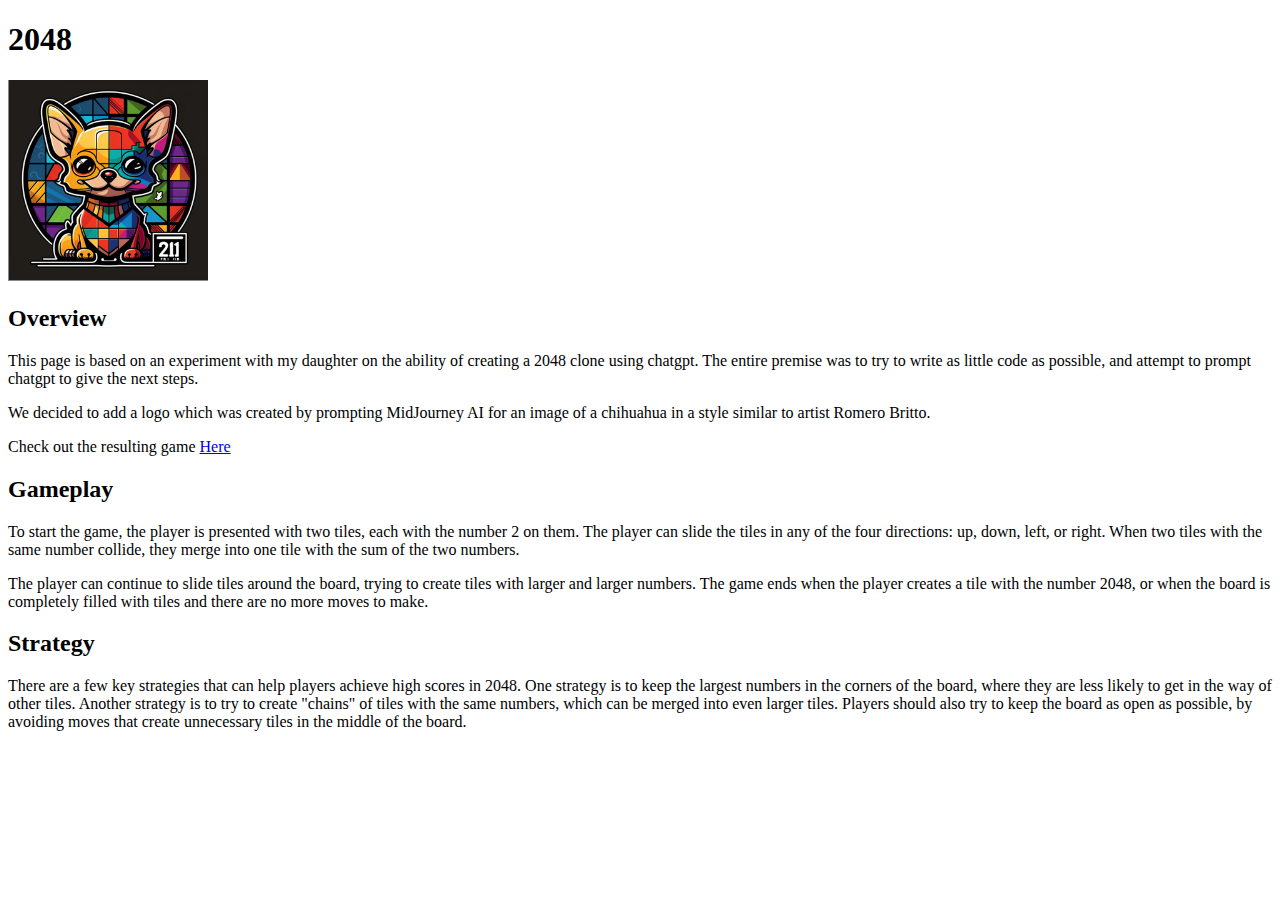
<file: 2048/index.html>
<!DOCTYPE html>
<html>
  <head>
    <meta charset="UTF-8">
    <title>2048 Game With  Chat GPT</title>
  </head>
  <body>
    <h1>2048</h1>
    <img src="Capture.PNG"/></p>
    <section>
      <h2>Overview</h2>
      <p>This page is based on an experiment with my daughter on the ability of creating a 2048 clone using chatgpt. The entire premise was to try to write as little code as possible, and attempt to prompt chatgpt to give the next steps. </p>
      <p>We decided to add a logo which was created by prompting MidJourney AI for an image of a chihuahua in a style similar to artist Romero Britto. 
      <p>Check out the resulting game <a href="game.html">Here</a></p>
    </section>

    <section>
      <h2>Gameplay</h2>
      <p>To start the game, the player is presented with two tiles, each with the number 2 on them. The player can slide the tiles in any of the four directions: up, down, left, or right. When two tiles with the same number collide, they merge into one tile with the sum of the two numbers.</p>
      <p>The player can continue to slide tiles around the board, trying to create tiles with larger and larger numbers. The game ends when the player creates a tile with the number 2048, or when the board is completely filled with tiles and there are no more moves to make.</p>
    </section>

    <section>
      <h2>Strategy</h2>
      <p>There are a few key strategies that can help players achieve high scores in 2048. One strategy is to keep the largest numbers in the corners of the board, where they are less likely to get in the way of other tiles. Another strategy is to try to create "chains" of tiles with the same numbers, which can be merged into even larger tiles. Players should also try to keep the board as open as possible, by avoiding moves that create unnecessary tiles in the middle of the board.</p>
    </section>
    
  </body>
</html>
</file>
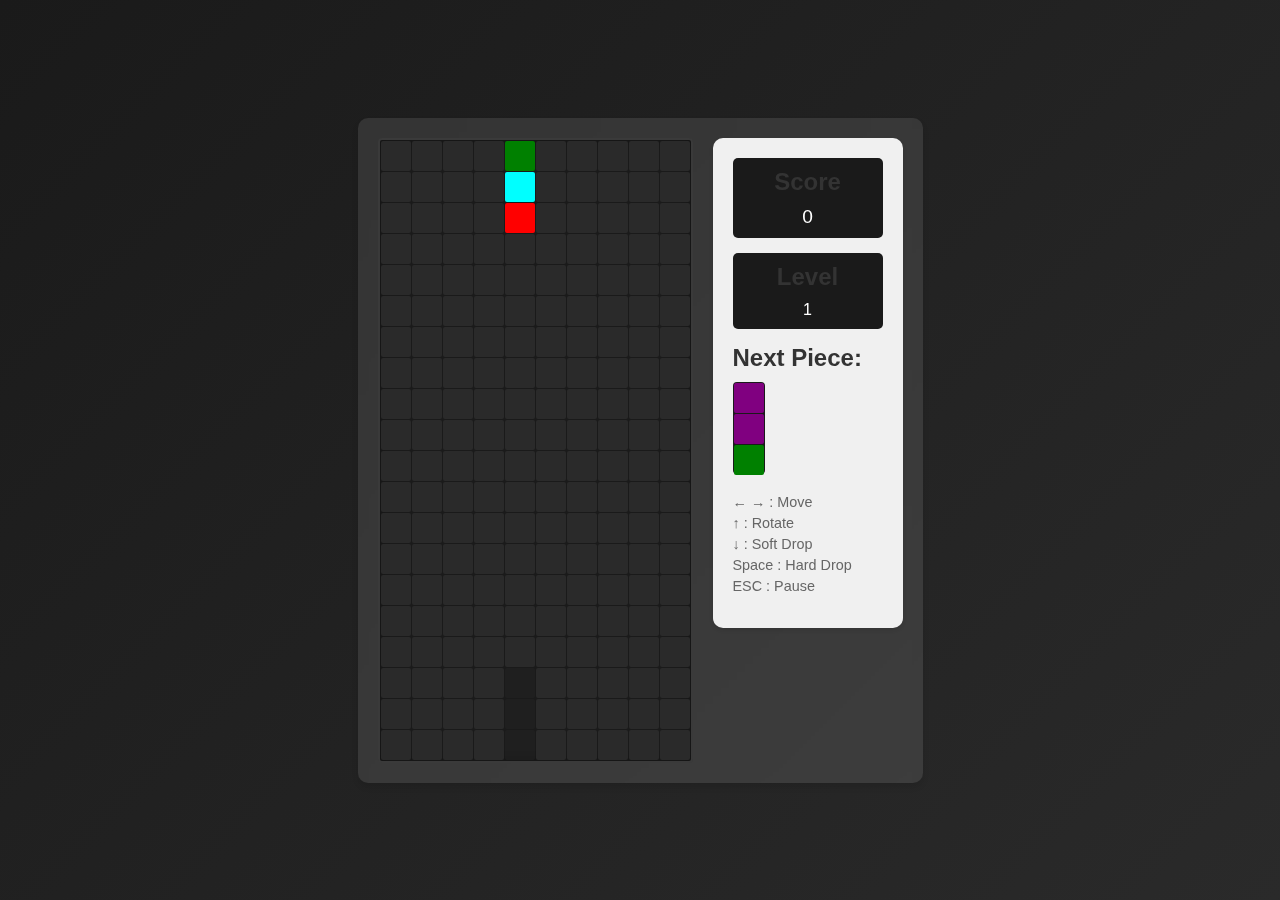
<file: columns/index.html>
<!DOCTYPE html>
<html lang="en">
<head>
    <meta charset="UTF-8">
    <meta name="viewport" content="width=device-width, initial-scale=1.0, maximum-scale=1.0, user-scalable=no">
    <title>Columns Game</title>
    <style>
        :root {
            --cell-size: min(30px, calc((100vw - 40px) / 12));
            --grid-gap: 1px;
            --board-bg: #1a1a1a;
            --cell-bg: #2a2a2a;
            --border-color: #3a3a3a;
            --ui-bg: #f0f0f0;
            --text-color: #333;
            --accent-color: #4CAF50;
        }

        body {
            margin: 0;
            min-height: 100vh;
            min-height: -webkit-fill-available;
            display: flex;
            justify-content: center;
            align-items: center;
            background: linear-gradient(135deg, #1a1a1a 0%, #2a2a2a 100%);
            font-family: 'Arial', sans-serif;
            color: var(--text-color);
            padding: 10px;
            box-sizing: border-box;
            touch-action: none;
        }

        html {
            height: -webkit-fill-available;
        }

        .game-container {
            display: flex;
            flex-direction: row;
            justify-content: center;
            align-items: flex-start;
            gap: 20px;
            padding: 20px;
            position: relative;
            background: rgba(255, 255, 255, 0.1);
            border-radius: 10px;
            backdrop-filter: blur(5px);
            box-shadow: 0 4px 6px rgba(0, 0, 0, 0.1);
            max-width: 100%;
            box-sizing: border-box;
        }

        @media (max-width: 600px) {
            .game-container {
                flex-direction: column;
                padding: 10px;
                gap: 10px;
            }

            .game-info {
                width: 100%;
                display: flex;
                flex-wrap: wrap;
                justify-content: space-around;
                align-items: center;
                gap: 10px;
            }

            .preview-container {
                display: flex;
                flex-direction: column;
                align-items: center;
            }

            .controls-info {
                width: 100%;
            }
        }
        
        .game-board {
            display: grid;
            grid-template-columns: repeat(10, var(--cell-size));
            grid-template-rows: repeat(20, var(--cell-size));
            gap: var(--grid-gap);
            background-color: var(--board-bg);
            border: 2px solid var(--border-color);
            border-radius: 4px;
            padding: var(--grid-gap);
            box-shadow: inset 0 0 10px rgba(0, 0, 0, 0.3);
        }
        
        .cell {
            width: var(--cell-size);
            height: var(--cell-size);
            background-color: var(--cell-bg);
            border-radius: 2px;
            transition: background-color 0.15s ease;
        }

        .cell.ghost {
            background-color: var(--ghost-color);
            opacity: 0.3;
        }

        .cell.match {
            animation: match-flash 0.5s ease-out;
        }

        @keyframes match-flash {
            0%, 50% {
                transform: scale(0.9);
                filter: brightness(1.5);
            }
            100% {
                transform: scale(1);
                filter: brightness(1);
            }
        }
        
        .game-info {
            padding: 20px;
            background-color: var(--ui-bg);
            border-radius: 10px;
            box-shadow: 0 2px 4px rgba(0, 0, 0, 0.1);
            min-width: min(150px, calc(100vw - 40px));
        }

        .game-info h2, .game-info h3 {
            margin: 0 0 10px 0;
            color: var(--text-color);
            font-size: clamp(1rem, 4vw, 1.5rem);
        }

        .score-container {
            background: var(--board-bg);
            padding: 10px;
            border-radius: 5px;
            color: white;
            text-align: center;
            margin-bottom: 15px;
            font-size: clamp(1rem, 4vw, 1.2em);
        }

        .level-indicator {
            background: var(--board-bg);
            padding: 10px;
            border-radius: 5px;
            color: white;
            text-align: center;
            margin-bottom: 15px;
        }
        
        .preview-area {
            width: var(--cell-size);
            height: calc(var(--cell-size) * 3);
            display: grid;
            grid-template-rows: repeat(3, var(--cell-size));
            gap: var(--grid-gap);
            background-color: var(--board-bg);
            margin: 10px 0;
            padding: var(--grid-gap);
            border-radius: 4px;
        }
        
        .preview-cell {
            background-color: var(--cell-bg);
            border-radius: 2px;
            transition: background-color 0.15s ease;
        }

        .overlay {
            display: none;
            position: absolute;
            top: 50%;
            left: 50%;
            transform: translate(-50%, -50%);
            background: rgba(0, 0, 0, 0.95);
            color: white;
            padding: 30px;
            border-radius: 10px;
            text-align: center;
            z-index: 100;
            backdrop-filter: blur(5px);
            box-shadow: 0 0 20px rgba(0, 0, 0, 0.5);
            width: min(80%, 300px);
        }

        .overlay.active {
            display: block;
            animation: overlay-fade-in 0.3s ease-out;
        }

        @keyframes overlay-fade-in {
            from {
                opacity: 0;
                transform: translate(-50%, -60%);
            }
            to {
                opacity: 1;
                transform: translate(-50%, -50%);
            }
        }

        .overlay button {
            margin-top: 20px;
            padding: 10px 20px;
            background-color: var(--accent-color);
            border: none;
            color: white;
            border-radius: 5px;
            cursor: pointer;
            font-size: clamp(1rem, 4vw, 1.1em);
            transition: background-color 0.2s ease;
        }

        .overlay button:hover {
            background-color: #45a049;
            transform: translateY(-1px);
        }

        .overlay button:active {
            transform: translateY(0);
        }

        .controls-info {
            margin-top: 20px;
            font-size: clamp(0.8rem, 3vw, 0.9em);
            color: #666;
        }

        .controls-info ul {
            list-style: none;
            padding: 0;
            text-align: left;
        }

        .controls-info li {
            margin: 5px 0;
        }

        @media (max-height: 700px) {
            :root {
                --cell-size: min(25px, calc((100vh - 100px) / 22));
            }
        }
    </style>
</head>
<body>
    <div class="game-container">
        <div class="game-board">
            <!-- Game cells will be generated by JavaScript -->
        </div>
        <div class="game-info">
            <div class="score-container">
                <h2>Score</h2>
                <div id="score">0</div>
            </div>
            <div class="level-indicator">
                <h3>Level</h3>
                <div id="level">1</div>
            </div>
            <div class="preview-container">
                <h3>Next Piece:</h3>
                <div class="preview-area">
                    <div class="preview-cell"></div>
                    <div class="preview-cell"></div>
                    <div class="preview-cell"></div>
                </div>
            </div>
            <div class="controls-info">
                <ul>
                    <li>← → : Move</li>
                    <li>↑ : Rotate</li>
                    <li>↓ : Soft Drop</li>
                    <li>Space : Hard Drop</li>
                    <li>ESC : Pause</li>
                </ul>
            </div>
        </div>
        <div id="overlay" class="overlay">
            <h2 id="overlay-message">Game Paused</h2>
            <button id="overlay-button">Resume</button>
        </div>
    </div>
    <script src="game.js"></script>
</body>
</html>
</file>
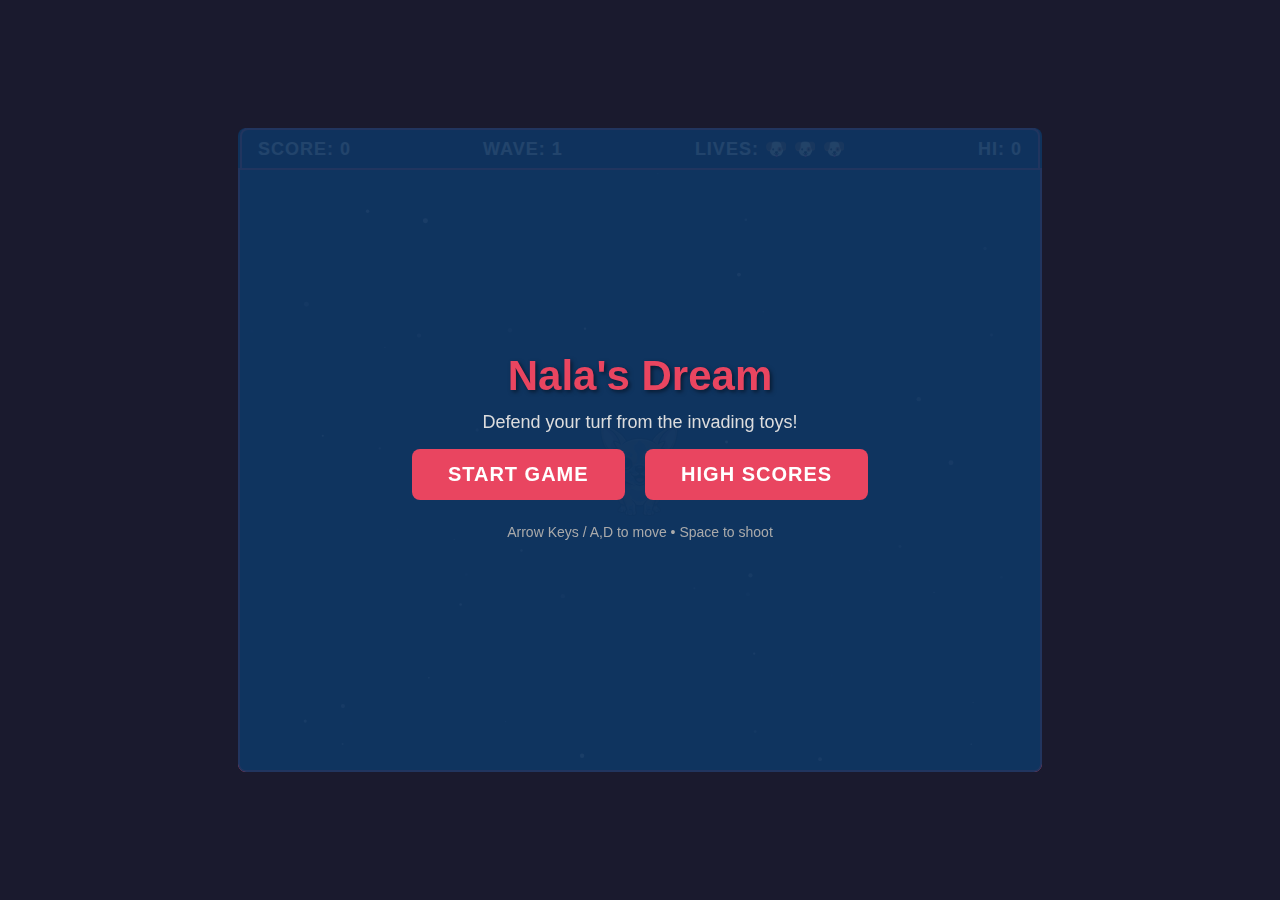
<file: Nalas-Dream/index.html>
<!DOCTYPE html>
<html lang="en">
<head>
    <meta charset="UTF-8">
    <meta name="viewport" content="width=device-width, initial-scale=1.0">
    <title>Nala's Dream</title>
    <link rel="stylesheet" href="style.css">
</head>
<body>
    <div id="game-container">
        <div id="hud">
            <div id="score-display">SCORE: <span id="score">0</span></div>
            <div id="wave-display">WAVE: <span id="wave">1</span></div>
            <div id="lives-display">LIVES: <span id="lives"></span></div>
            <div id="highscore-display">HI: <span id="highscore">0</span></div>
        </div>
        <canvas id="gameCanvas"></canvas>
        <div id="overlay" class="overlay">
            <div id="overlay-content">
                <h1 id="overlay-title">Nala's Dream</h1>
                <p id="overlay-subtitle">Defend your turf from the invading toys!</p>
                <div id="overlay-scores" class="hidden">
                    <p>Score: <span id="final-score">0</span></p>
                    <p>Wave: <span id="final-wave">1</span></p>
                </div>
                <div id="name-input-wrapper" class="hidden">
                    <label for="player-name">Enter your name:</label>
                    <input type="text" id="player-name" maxlength="12" placeholder="Your name" autocomplete="off">
                    <button id="save-score-btn">SAVE SCORE</button>
                </div>
                <div id="highscore-list" class="hidden">
                    <h2>Top Scores</h2>
                    <ol id="score-list"></ol>
                </div>
                <button id="start-btn" class="hidden">START GAME</button>
                <button id="scores-btn">HIGH SCORES</button>
                <p class="controls-hint">Arrow Keys / A,D to move &bull; Space to shoot</p>
            </div>
        </div>
    </div>
    <script src="js/constants.js"></script>
    <script src="js/assets.js"></script>
    <script src="js/audio.js"></script>
    <script src="js/player.js"></script>
    <script src="js/enemies.js"></script>
    <script src="js/pillow.js"></script>
    <script src="js/waves.js"></script>
    <script src="js/game.js"></script>
    <script src="js/main.js"></script>
</body>
</html>
</file>
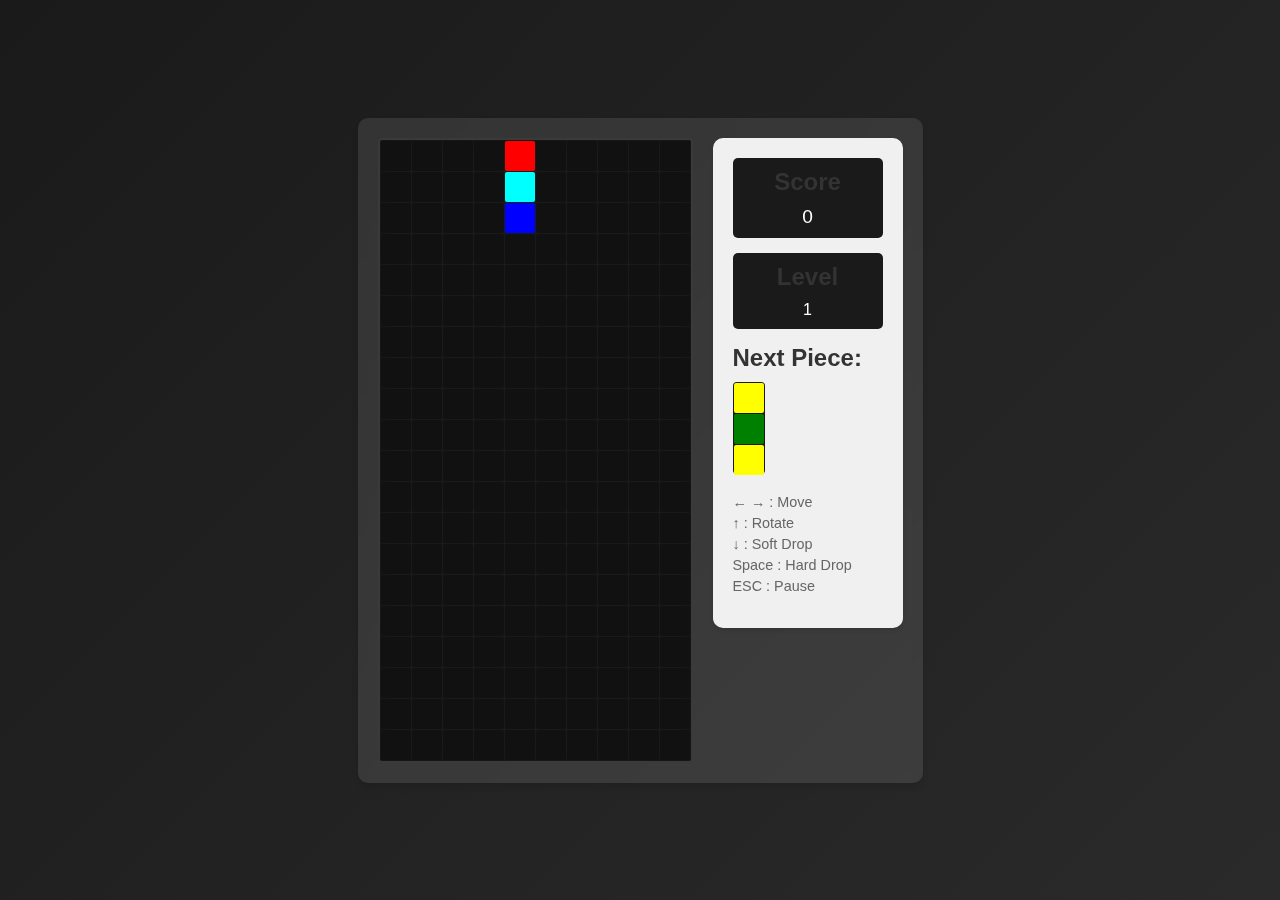
<file: columns/version2/index.html>
<!DOCTYPE html>
<html lang="en">
<head>
    <meta charset="UTF-8">
    <meta name="viewport" content="width=device-width, initial-scale=1.0, maximum-scale=1.0, user-scalable=no">
    <title>Columns Game V2</title>
    <link rel="stylesheet" href="styles.css">
</head>
<body>
    <div class="game-container">
        <div class="game-board">
            <!-- Game cells will be generated by JavaScript -->
        </div>
        <div class="game-info">
            <div class="score-container">
                <h2>Score</h2>
                <div id="score">0</div>
            </div>
            <div class="level-indicator">
                <h3>Level</h3>
                <div id="level">1</div>
            </div>
            <div class="preview-container">
                <h3>Next Piece:</h3>
                <div class="preview-area">
                    <div class="preview-cell"></div>
                    <div class="preview-cell"></div>
                    <div class="preview-cell"></div>
                </div>
            </div>
            <div class="controls-info">
                <ul>
                    <li>← → : Move</li>
                    <li>↑ : Rotate</li>
                    <li>↓ : Soft Drop</li>
                    <li>Space : Hard Drop</li>
                    <li>ESC : Pause</li>
                </ul>
            </div>
        </div>
        <div id="overlay" class="overlay">
            <h2 id="overlay-message">Game Paused</h2>
            <button id="overlay-button">Resume</button>
        </div>
    </div>
    <script type="module" src="game.js"></script>
</body>
</html>
</file>
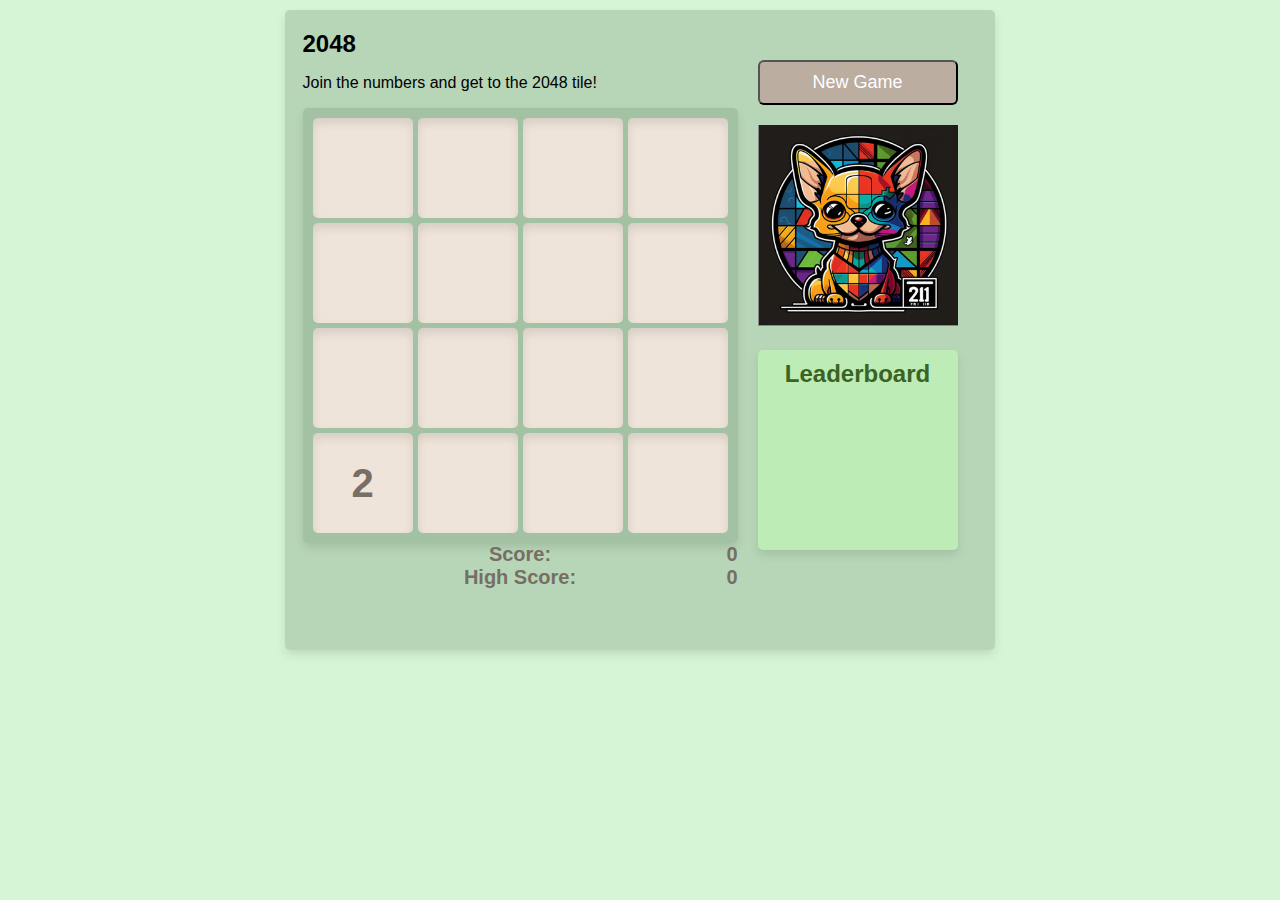
<file: 2048/game.html>
<!DOCTYPE html>
<html lang="en">

<head>
  <meta charset="UTF-8" />
  <meta name="viewport" content="width=850, user-scalable=no">
  <meta http-equiv="X-UA-Compatible" content="ie=edge" />
  <title>2048 Game</title>
  <link rel="stylesheet" type="text/css" href="2048.css">
  <script>
    // Define the game board
    const board = [];
    const BOARD_SIZE = 4;
    const TILE_SIZE = 100; // Specifies that each tile is 100 pixels wide and tall

    // initial score
    score = 0;

    // Get the previous high score from localStorage or set it to 0 if it doesn't exist
    let highScore = localStorage.getItem("highScore") || 0;

    // Create the game board
    function createBoard() {
      for (let i = 0; i < BOARD_SIZE; i++) {
        board[i] = [];
        for (let j = 0; j < BOARD_SIZE; j++) {
          board[i][j] = 0;
        }
      }
    }

    function renderBoard() {
      const gameBoard = document.querySelector('.game-board');

      // Clear the board
      gameBoard.innerHTML = '';

      // Render each tile
      for (let i = 0; i < BOARD_SIZE; i++) {
        for (let j = 0; j < BOARD_SIZE; j++) {
          let tile = document.createElement('div');
          tile.className = 'tile';

          if (board[i][j] !== 0) {
            tile.textContent = board[i][j];

            // Check if this tile is the new one and apply the new color if it is
            if (i === newTilePosition.x && j === newTilePosition.y) {
              tile.classList.add('new-tile');

              setTimeout(() => {
                tile.classList.remove('new-tile');
              }, 100);
            } else {
              tile.classList.add(`tile-${board[i][j]}`);
            }
          }

          tile.style.top = `${i * TILE_SIZE}px`;
          tile.style.left = `${j * TILE_SIZE}px`;

          gameBoard.appendChild(tile);
        }
      }

      const scoreboardElement = document.getElementById("scoreboard");
      scoreboardElement.innerHTML = score.toString();
    }

    // Render the game board
    function renderBoard1() {
      const gameBoard = document.querySelector('.game-board');
      gameBoard.innerHTML = '';

      for (let i = 0; i < BOARD_SIZE; i++) {
        for (let j = 0; j < BOARD_SIZE; j++) {
          const tile = document.createElement('div');
          tile.classList.add('tile');
          tile.textContent = board[i][j] !== 0 ? board[i][j] : '';
          gameBoard.appendChild(tile);
        }
      }
    }

    // Start the game
    function startGame() {
      score = 0;
      createBoard();
      addNewTile()
      renderBoard();
      updateLeaderboard();
    }


    function moveTilesRight() {
      let hasMoved = false;

      for (let i = 0; i < BOARD_SIZE; i++) {
        for (let j = BOARD_SIZE - 2; j >= 0; j--) {
          if (board[i][j] !== 0) {
            let k = j + 1;

            while (k < BOARD_SIZE && board[i][k] === 0) {
              k++;
            }

            if (k < BOARD_SIZE && board[i][j] === board[i][k]) {
              board[i][k] *= 2;
              score += board[i][k];

              board[i][j] = 0;
              hasMoved = true;
            } else if (k - 1 !== j) {
              board[i][k - 1] = board[i][j];
              board[i][j] = 0;
              hasMoved = true;
            }
          }
        }
      }

      if (hasMoved) {
        addNewTile(); // Add a new tile after the move
        renderBoard();
      }

      isGameOver();
    }

    function moveTilesLeft() {
      let hasMoved = false;

      for (let i = 0; i < BOARD_SIZE; i++) {
        for (let j = 1; j < BOARD_SIZE; j++) {
          if (board[i][j] !== 0) {
            let k = j - 1;

            while (k >= 0 && board[i][k] === 0) {
              k--;
            }

            if (k >= 0 && board[i][j] === board[i][k]) {
              board[i][k] *= 2;
              board[i][j] = 0;
              score += board[i][k];
              hasMoved = true;
            } else if (k + 1 !== j) {
              board[i][k + 1] = board[i][j];
              board[i][j] = 0;
              hasMoved = true;
            }
          }
        }
      }

      if (hasMoved) {
        addNewTile(); // Add a new tile after the move
        renderBoard();
      }

      isGameOver();
    }


    function moveTilesUp() {
      let hasMoved = false;

      for (let i = 1; i < BOARD_SIZE; i++) {
        for (let j = 0; j < BOARD_SIZE; j++) {
          if (board[i][j] !== 0) {
            let k = i - 1;

            while (k >= 0 && board[k][j] === 0) {
              k--;
            }

            if (k >= 0 && board[i][j] === board[k][j]) {
              board[k][j] *= 2;
              board[i][j] = 0;
              score += board[i][k];
              hasMoved = true;
            } else if (k + 1 !== i) {
              board[k + 1][j] = board[i][j];
              board[i][j] = 0;
              hasMoved = true;
            }
          }
        }
      }

      if (hasMoved) {
        addNewTile(); // Add a new tile after the move
        renderBoard();
      }

      isGameOver();
    }


    function moveTilesDown() {
      let hasMoved = false;

      for (let i = BOARD_SIZE - 2; i >= 0; i--) {
        for (let j = 0; j < BOARD_SIZE; j++) {
          if (board[i][j] !== 0) {
            let k = i + 1;

            while (k < BOARD_SIZE && board[k][j] === 0) {
              k++;
            }

            if (k < BOARD_SIZE && board[i][j] === board[k][j]) {
              board[k][j] *= 2;
              board[i][j] = 0;
              score += board[i][k];
              hasMoved = true;
            } else if (k - 1 !== i) {
              board[k - 1][j] = board[i][j];
              board[i][j] = 0;
              hasMoved = true;
            }
          }
        }
      }

      if (hasMoved) {
        addNewTile(); // Add a new tile after the move
        renderBoard();
      }

      isGameOver();
    }


    function addNewTile() {
      let emptyTiles = [];

      // Collect all empty tiles
      for (let i = 0; i < BOARD_SIZE; i++) {
        for (let j = 0; j < BOARD_SIZE; j++) {
          if (board[i][j] === 0) {
            emptyTiles.push({ x: i, y: j });
          }
        }
      }

      // Choose a random empty tile
      let newTile = emptyTiles[Math.floor(Math.random() * emptyTiles.length)];
      let newValue = Math.random() < 0.9 ? 2 : 4;

      // Save the position of the new tile
      newTilePosition = newTile;

      // Add the new tile to the board
      board[newTile.x][newTile.y] = newValue;
    }

    function updateBoard() {
      var tileElements = document.querySelectorAll(".tile");
      for (var i = 0; i < board.length; i++) {
        for (var j = 0; j < board[i].length; j++) {
          var tile = board[i][j];
          var tileElement = tileElements[i * 4 + j];
          tileElement.textContent = tile.value;
          tileElement.className = "tile tile-" + tile.value;
        }
      }
    }


    function isGameOver() {
      for (let i = 0; i < BOARD_SIZE; i++) {
        for (let j = 0; j < BOARD_SIZE; j++) {
          if (board[i][j] === 0) {
            // If there is an empty cell, the game is not over yet
            return false;
          }

          // Check for adjacent cells with the same value
          if (i < BOARD_SIZE - 1 && board[i][j] === board[i + 1][j]) {
            return false;
          }
          if (j < BOARD_SIZE - 1 && board[i][j] === board[i][j + 1]) {
            return false;
          }
        }
      }

      renderBoard();

      if (score > highScore) {
        highScore = score;
        localStorage.setItem("highScore", highScore);
        document.getElementById("highscoreboard").innerText = highScore;
      }

      // Check if current score is higher than any previous high score
      let highscores = JSON.parse(localStorage.getItem("highscores")) || [];
      let currentScore = score;
      let highScoreUpdated = false;

      for (let i = 0; i < highscores.length && i < 5; i++) {
        if (currentScore > highscores[i].score) {
          const playerName = prompt("Enter your name:");
          highscores.splice(i, 0, { name: playerName, score: currentScore });
          highScoreUpdated = true;
          break;
        }
      }

      // If current score is not higher than any previous high score but
      // there are less than 5 high scores, add the current score to the list
      if (highscores.length < 5 && !highScoreUpdated) {
        const playerName = prompt("Enter your name:");
        highscores.push({ name: playerName, score: currentScore });
        highScoreUpdated = true;
      }

      // If high score was updated, save to local storage and update leaderboard
      if (highScoreUpdated) {
        localStorage.setItem("highscores", JSON.stringify(highscores));
        updateLeaderboard();
      } else {
        alert('Game Over!');
      }

      startGame();
      // If no adjacent cells with the same value were found, the game is over
      return true;
    }

    function handleKeyPress(event) {
      if (event.keyCode === 37) {
        moveTilesLeft();
      } else if (event.keyCode === 38) {
        moveTilesUp();
      } else if (event.keyCode === 39) {
        moveTilesRight();
      } else if (event.keyCode === 40) {
        moveTilesDown();
      }
    }

    document.addEventListener("keydown", function (event) {
      if (event.keyCode === 37 || event.keyCode === 38 || event.keyCode === 39 || event.keyCode === 40) {
        handleKeyPress(event);
      }
    });

    function updateLeaderboard() {
      const highscores = JSON.parse(localStorage.getItem("highscores")) || [];

      // sort highscores in descending order
      highscores.sort((a, b) => b.score - a.score);

      const highscoreList = document.getElementById("highscore-list");
      highscoreList.innerHTML = ""; // clear the list before adding new highscores

      // add the top 5 highscores to the list
      for (let i = 0; i < Math.min(highscores.length, 5); i++) {
        const highscore = highscores[i];
        const listItem = document.createElement("li");
        listItem.textContent = `${highscore.name}: ${highscore.score}`;
        highscoreList.appendChild(listItem);
      }
    }

    let touchStartX = 0;
    let touchStartY = 0;
    let touchEndX = 0;
    let touchEndY = 0;

    document.addEventListener("touchstart", function (event) {
      touchStartX = event.touches[0].clientX;
      touchStartY = event.touches[0].clientY;
    });

    document.addEventListener("touchend", function (event) {
      touchEndX = event.changedTouches[0].clientX;
      touchEndY = event.changedTouches[0].clientY;
      handleSwipe();
    });

    function handleSwipe() {
      const dx = touchEndX - touchStartX;
      const dy = touchEndY - touchStartY;
      const threshold = 50; // minimum distance required for a swipe

      if (Math.abs(dx) > Math.abs(dy)) {
        // horizontal swipe
        if (Math.abs(dx) > threshold) {
          if (dx > 0) {
            // swipe right
            moveTilesRight();
          } else {
            // swipe left
            moveTilesLeft();
          }
        }
      } else {
        // vertical swipe
        if (Math.abs(dy) > threshold) {
          if (dy > 0) {
            // swipe down
            moveTilesDown();
          } else {
            // swipe up
            moveTilesUp();
          }
        }
      }
    }


    // Wait for the DOM to load before starting the game
    document.addEventListener('DOMContentLoaded', () => {

      // Update the high score display with the initial high score value
      document.getElementById("highscoreboard").textContent = highScore;

      startGame();
    });

  </script>
</head>

<body>
  <div class="game-container">
    <div class="game">
      <h2 style="padding: 0px; margin: 0px;">2048</h2>
      <p class="subtitle">Join the numbers and get to the 2048 tile!</p>
      <div class="game-board">
        <table>
          <tbody id="game-board"></tbody>
        </table>
      </div>
      <div class="game-info">
        <div class="score-container">
          <div class="score-label">Score: </div>
          <div id="scoreboard" class="score">0</div>
        </div>
        <div class="score-container">
          <div class="score-label">High Score: </div>
          <div id="highscoreboard" class="score">0</div>
        </div>
      </div>
    </div>
    <div id="sidepane" class="sidepane">
      <button id="new-game" class="new-game" onclick="startGame()">New Game</button>
      <img src="Capture.PNG" />
      <div id="leaderboard" class="leaderboard">
        <h2 class="leaderboard-title">Leaderboard</h2>
        <ol id="highscore-list"></ol>
      </div>
    </div>
  </div>
</body>
</html>
</file>
<file: Nalas-Dream/style.css>
* {
    margin: 0;
    padding: 0;
    box-sizing: border-box;
}

body {
    background: #1a1a2e;
    display: flex;
    justify-content: center;
    align-items: center;
    min-height: 100vh;
    font-family: 'Segoe UI', Tahoma, Geneva, Verdana, sans-serif;
    overflow: hidden;
}

#game-container {
    position: relative;
    display: flex;
    flex-direction: column;
    align-items: center;
}

#hud {
    width: 800px;
    display: flex;
    justify-content: space-between;
    align-items: center;
    padding: 8px 16px;
    background: #16213e;
    border: 2px solid #e94560;
    border-bottom: none;
    border-radius: 8px 8px 0 0;
    color: #fff;
    font-size: 18px;
    font-weight: bold;
    letter-spacing: 1px;
}

#lives span {
    font-size: 20px;
}

#gameCanvas {
    border: 2px solid #e94560;
    border-radius: 0 0 8px 8px;
    background: #0f3460;
    display: block;
}

.overlay {
    position: absolute;
    top: 0;
    left: 0;
    width: 100%;
    height: 100%;
    background: rgba(15, 52, 96, 0.92);
    display: flex;
    justify-content: center;
    align-items: center;
    z-index: 10;
    border-radius: 8px;
}

.overlay.hidden {
    display: none;
}

#overlay-content {
    text-align: center;
    color: #fff;
}

#overlay-content h1 {
    font-size: 42px;
    color: #e94560;
    margin-bottom: 12px;
    text-shadow: 2px 2px 4px rgba(0, 0, 0, 0.5);
}

#overlay-content h2 {
    font-size: 24px;
    color: #e94560;
    margin-bottom: 12px;
}

#overlay-content p {
    font-size: 18px;
    margin-bottom: 8px;
    color: #ddd;
}

#overlay-scores p {
    font-size: 22px;
    color: #fff;
}

#overlay-scores {
    margin: 16px 0;
}

.controls-hint {
    font-size: 14px !important;
    color: #aaa !important;
    margin-top: 16px !important;
}

button {
    display: inline-block;
    margin: 8px;
    padding: 14px 36px;
    font-size: 20px;
    font-weight: bold;
    color: #fff;
    background: #e94560;
    border: none;
    border-radius: 8px;
    cursor: pointer;
    letter-spacing: 1px;
    transition: background 0.2s, transform 0.1s;
}

button:hover {
    background: #c73652;
    transform: scale(1.05);
}

button:active {
    transform: scale(0.97);
}

#name-input-wrapper {
    margin: 16px 0;
}

#name-input-wrapper label {
    display: block;
    font-size: 18px;
    color: #ddd;
    margin-bottom: 8px;
}

#player-name {
    padding: 10px 16px;
    font-size: 20px;
    border: 2px solid #e94560;
    border-radius: 8px;
    background: #16213e;
    color: #fff;
    text-align: center;
    outline: none;
    width: 220px;
    letter-spacing: 1px;
}

#player-name::placeholder {
    color: #666;
}

#player-name:focus {
    border-color: #ff6b8a;
    box-shadow: 0 0 8px rgba(233, 69, 96, 0.4);
}

#score-list {
    text-align: left;
    list-style: none;
    padding: 0;
    margin: 0 auto;
    max-width: 320px;
}

#score-list li {
    font-size: 16px;
    padding: 6px 8px;
    color: #eee;
    border-bottom: 1px solid rgba(255, 255, 255, 0.1);
    display: flex;
    justify-content: space-between;
    align-items: center;
}

#score-list li .rank {
    color: #e94560;
    font-weight: bold;
    min-width: 28px;
}

#score-list li .name {
    flex: 1;
    text-align: left;
    margin: 0 8px;
}

#score-list li .score-info {
    text-align: right;
    color: #aaa;
    font-size: 14px;
}

.hidden {
    display: none !important;
}
</file>
<file: columns/version2/styles.css>
:root {
    --cell-size: min(30px, calc((100vw - 40px) / 12));
    --grid-gap: 1px;
    --board-bg: #1a1a1a;
    --cell-bg: #2a2a2a;
    --border-color: #3a3a3a;
    --ui-bg: #f0f0f0;
    --text-color: #333;
    --accent-color: #4CAF50;
}

body {
    margin: 0;
    min-height: 100vh;
    min-height: -webkit-fill-available;
    display: flex;
    justify-content: center;
    align-items: center;
    background: linear-gradient(135deg, #1a1a1a 0%, #2a2a2a 100%);
    font-family: 'Arial', sans-serif;
    color: var(--text-color);
    padding: 10px;
    box-sizing: border-box;
    touch-action: none;
}

html {
    height: -webkit-fill-available;
}

.game-container {
    display: flex;
    flex-direction: row;
    justify-content: center;
    align-items: flex-start;
    gap: 20px;
    padding: 20px;
    position: relative;
    background: rgba(255, 255, 255, 0.1);
    border-radius: 10px;
    backdrop-filter: blur(5px);
    box-shadow: 0 4px 6px rgba(0, 0, 0, 0.1);
    max-width: 100%;
    box-sizing: border-box;
}

@media (max-width: 600px) {
    .game-container {
        flex-direction: column;
        padding: 10px;
        gap: 10px;
    }

    .game-info {
        width: 100%;
        display: flex;
        flex-wrap: wrap;
        justify-content: space-around;
        align-items: center;
        gap: 10px;
    }

    .preview-container {
        display: flex;
        flex-direction: column;
        align-items: center;
    }

    .controls-info {
        width: 100%;
    }
}

.game-board {
    display: grid;
    grid-template-columns: repeat(10, var(--cell-size));
    grid-template-rows: repeat(20, var(--cell-size));
    gap: var(--grid-gap);
    background-color: var(--board-bg);
    border: 2px solid var(--border-color);
    border-radius: 4px;
    padding: var(--grid-gap);
    box-shadow: inset 0 0 10px rgba(0, 0, 0, 0.3);
}

.cell {
    width: var(--cell-size);
    height: var(--cell-size);
    background-color: var(--cell-bg);
    border-radius: 2px;
    transition: background-color 0.15s ease;
}

.cell.ghost {
    background-color: var(--ghost-color);
    opacity: 0.3;
}

.cell.match {
    animation: match-flash 0.5s ease-out;
}

@keyframes match-flash {
    0%, 50% {
        transform: scale(0.9);
        filter: brightness(1.5);
    }
    100% {
        transform: scale(1);
        filter: brightness(1);
    }
}

.game-info {
    padding: 20px;
    background-color: var(--ui-bg);
    border-radius: 10px;
    box-shadow: 0 2px 4px rgba(0, 0, 0, 0.1);
    min-width: min(150px, calc(100vw - 40px));
}

.game-info h2, .game-info h3 {
    margin: 0 0 10px 0;
    color: var(--text-color);
    font-size: clamp(1rem, 4vw, 1.5rem);
}

.score-container {
    background: var(--board-bg);
    padding: 10px;
    border-radius: 5px;
    color: white;
    text-align: center;
    margin-bottom: 15px;
    font-size: clamp(1rem, 4vw, 1.2em);
}

.level-indicator {
    background: var(--board-bg);
    padding: 10px;
    border-radius: 5px;
    color: white;
    text-align: center;
    margin-bottom: 15px;
}

.preview-area {
    width: var(--cell-size);
    height: calc(var(--cell-size) * 3);
    display: grid;
    grid-template-rows: repeat(3, var(--cell-size));
    gap: var(--grid-gap);
    background-color: var(--board-bg);
    margin: 10px 0;
    padding: var(--grid-gap);
    border-radius: 4px;
}

.preview-cell {
    background-color: var(--cell-bg);
    border-radius: 2px;
    transition: background-color 0.15s ease;
}

.overlay {
    display: none;
    position: absolute;
    top: 50%;
    left: 50%;
    transform: translate(-50%, -50%);
    background: rgba(0, 0, 0, 0.95);
    color: white;
    padding: 30px;
    border-radius: 10px;
    text-align: center;
    z-index: 100;
    backdrop-filter: blur(5px);
    box-shadow: 0 0 20px rgba(0, 0, 0, 0.5);
    width: min(80%, 300px);
}

.overlay.active {
    display: block;
    animation: overlay-fade-in 0.3s ease-out;
}

@keyframes overlay-fade-in {
    from {
        opacity: 0;
        transform: translate(-50%, -60%);
    }
    to {
        opacity: 1;
        transform: translate(-50%, -50%);
    }
}

.overlay button {
    margin-top: 20px;
    padding: 10px 20px;
    background-color: var(--accent-color);
    border: none;
    color: white;
    border-radius: 5px;
    cursor: pointer;
    font-size: clamp(1rem, 4vw, 1.1em);
    transition: background-color 0.2s ease;
}

.overlay button:hover {
    background-color: #45a049;
    transform: translateY(-1px);
}

.overlay button:active {
    transform: translateY(0);
}

.controls-info {
    margin-top: 20px;
    font-size: clamp(0.8rem, 3vw, 0.9em);
    color: #666;
}

.controls-info ul {
    list-style: none;
    padding: 0;
    text-align: left;
}

.controls-info li {
    margin: 5px 0;
}

@media (max-height: 700px) {
    :root {
        --cell-size: min(25px, calc((100vh - 100px) / 22));
    }
}
</file>
<file: 2048/2048.css>
body {
  font-family: Segoe-UI, sans-serif;
  margin: 0;
  background-color: #d6f5d6;
  overflow: hidden;
  overflow-y: hidden;
}

.game-container {
  margin: 10px auto;
  width: 670px;
  height: 600px;
  background-color: #b7d6b7;
  border-radius: 5px;
  box-shadow: 0 5px 10px rgba(0, 0, 0, 0.1);
  padding: 20px;
  display: flex;
  flex-direction: row;
  justify-content: center;
}

.game {
  display: flex;
  flex-direction: column;  
}

.game-board {
  display: grid;
  grid-template-columns: repeat(4, 1fr);
  grid-template-rows: repeat(4, 1fr);
  grid-gap: 5px;
  background-color: #a3c2a3;
  border-radius: 5px;
  padding: 10px;
  box-shadow: 0 5px 10px rgba(0, 0, 0, 0.1);
}

.tile {
  display: flex;
  justify-content: center;
  align-items: center;
  font-size: 40px;
  font-weight: bold;
  color: #776e65;
  background-color: #eee4da;
  border-radius: 5px;
  box-shadow: inset 0 5px 10px rgba(0, 0, 0, 0.1);
  transition: all 0.2s ease;
  width: 100px;
  height: 100px;
  line-height: 120px;
}

.new-tile {
  background-color: #a3f2a3;
  color: #3d783d;
}

.score-container {
  position: relative;
}

.scoreboard {
  margin-top: 20px;
  font-size: 20px;
  font-weight: bold;
  color: #776e65;
}

.score-label {
  font-size: 20px;
  font-weight: bold;
  color: #776e65;
  text-align: center;
}

.score {
  font-size: 20px;
  font-weight: bold;
  color: #776e65;
  text-align: left;
  display: inline-block;
  position: absolute;
  top: 0;
  right: 0;
}

.new-game {
  /* Set initial style for the button */
  background-color: #bbada0;
  border-radius: 6px;
  color: white;
  font-size: 18px;
  padding: 10px 20px;
  text-align: center;
  text-decoration: none;
  display: inline-block;
  margin: 20px auto;
  width: 200px;

  /* Add hover style */
  transition: background-color 0.2s;
}

.new-game:hover {
  background-color: #cec1b7;
}

/* Add active style */
.new-game:active {
  background-color: #b3a293;
}

.leaderboard {
  background-color: #bdecb6;
  border-radius: 5px;
  box-shadow: 0 5px 10px rgba(0, 0, 0, 0.1);
  width: 200px;
  height: 200px;
  text-align: center;

}

.leaderboard-title {
  padding: 10px 0px;
  font-size: 24px;
  font-weight: bold;
  color: #3b6323;
  margin-bottom: 10px;
  text-align: center;
}

.leaderboard-list {
  list-style-type: none;
  margin: 0;
  padding: 0;
}

.leaderboard-item {
  font-size: 18px;
  font-weight: bold;
  color: #3b6323;
  margin-bottom: 5px;
}

.leaderboard-item span {
  font-weight: normal;
  color: #5f9350;
  margin-left: 5px;
}

.sidepane {
  align-items: center;
  padding: 10px 20px;
}
</file>
